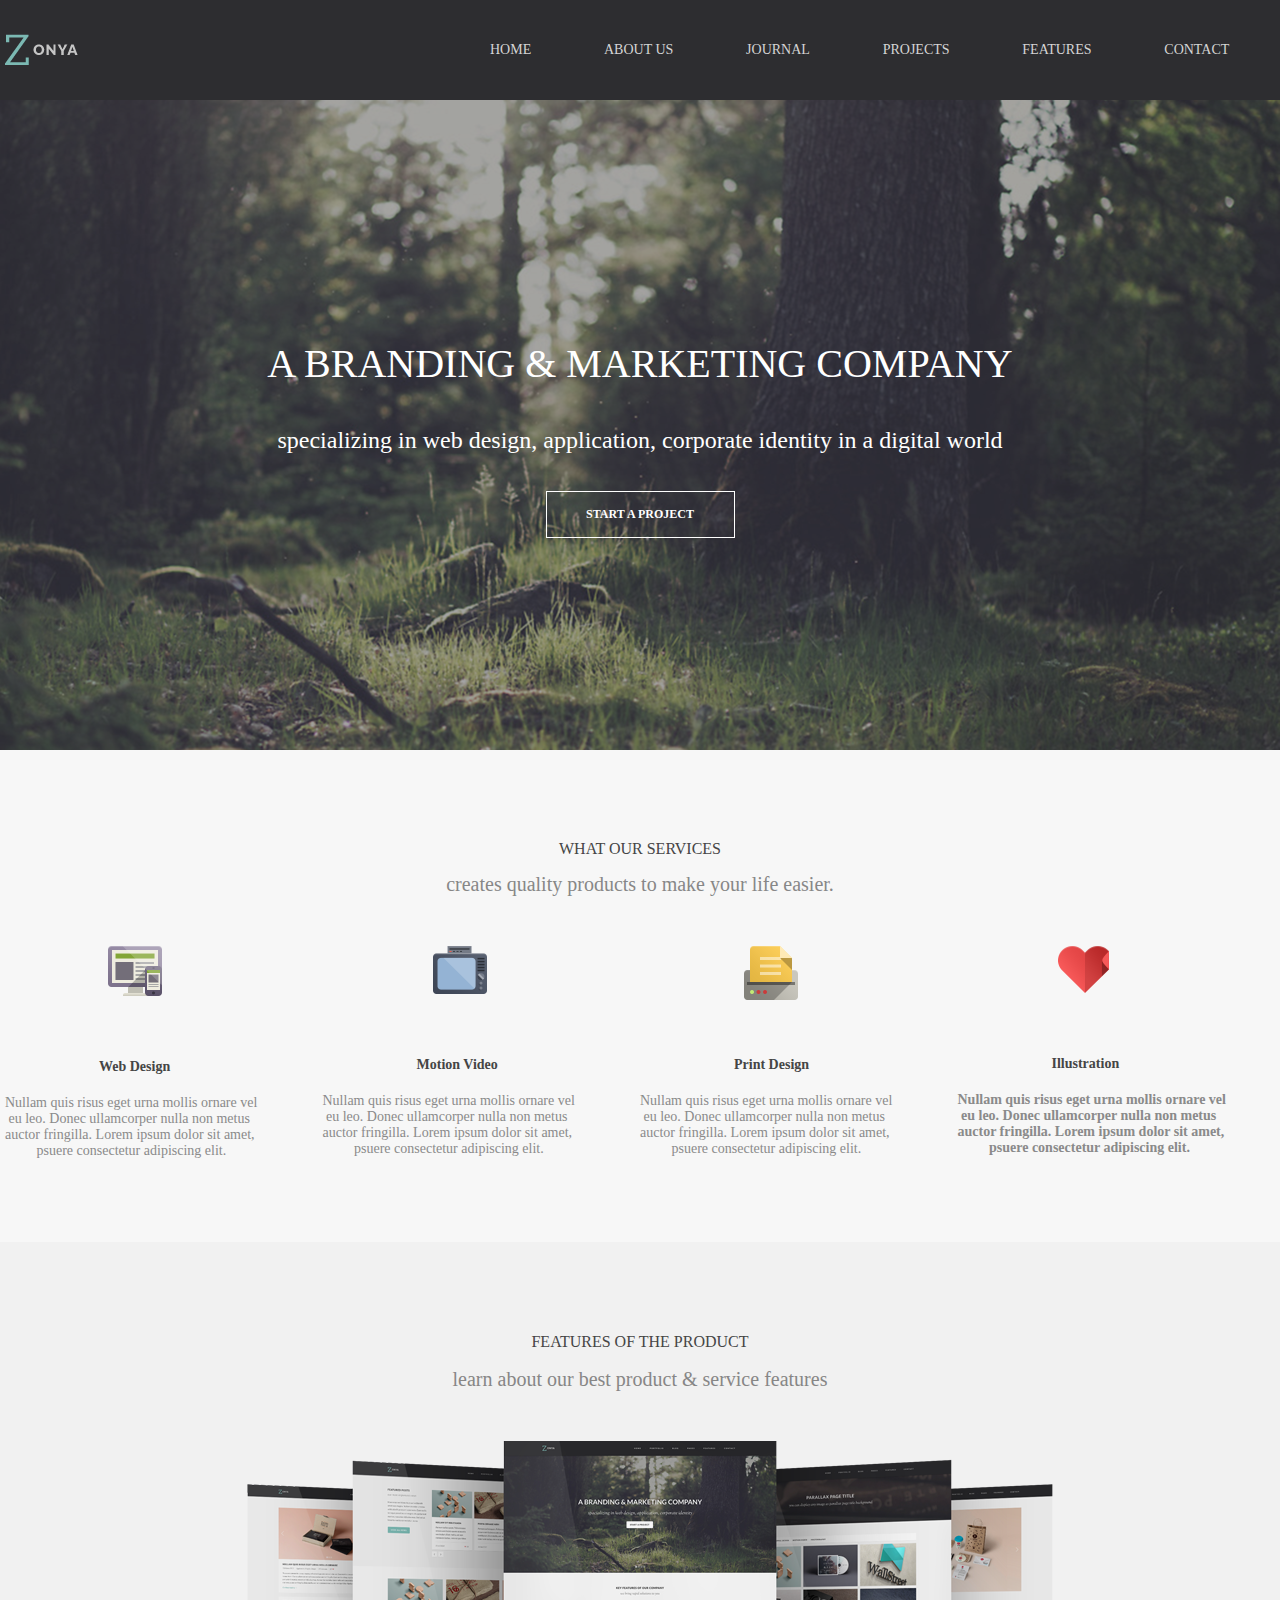
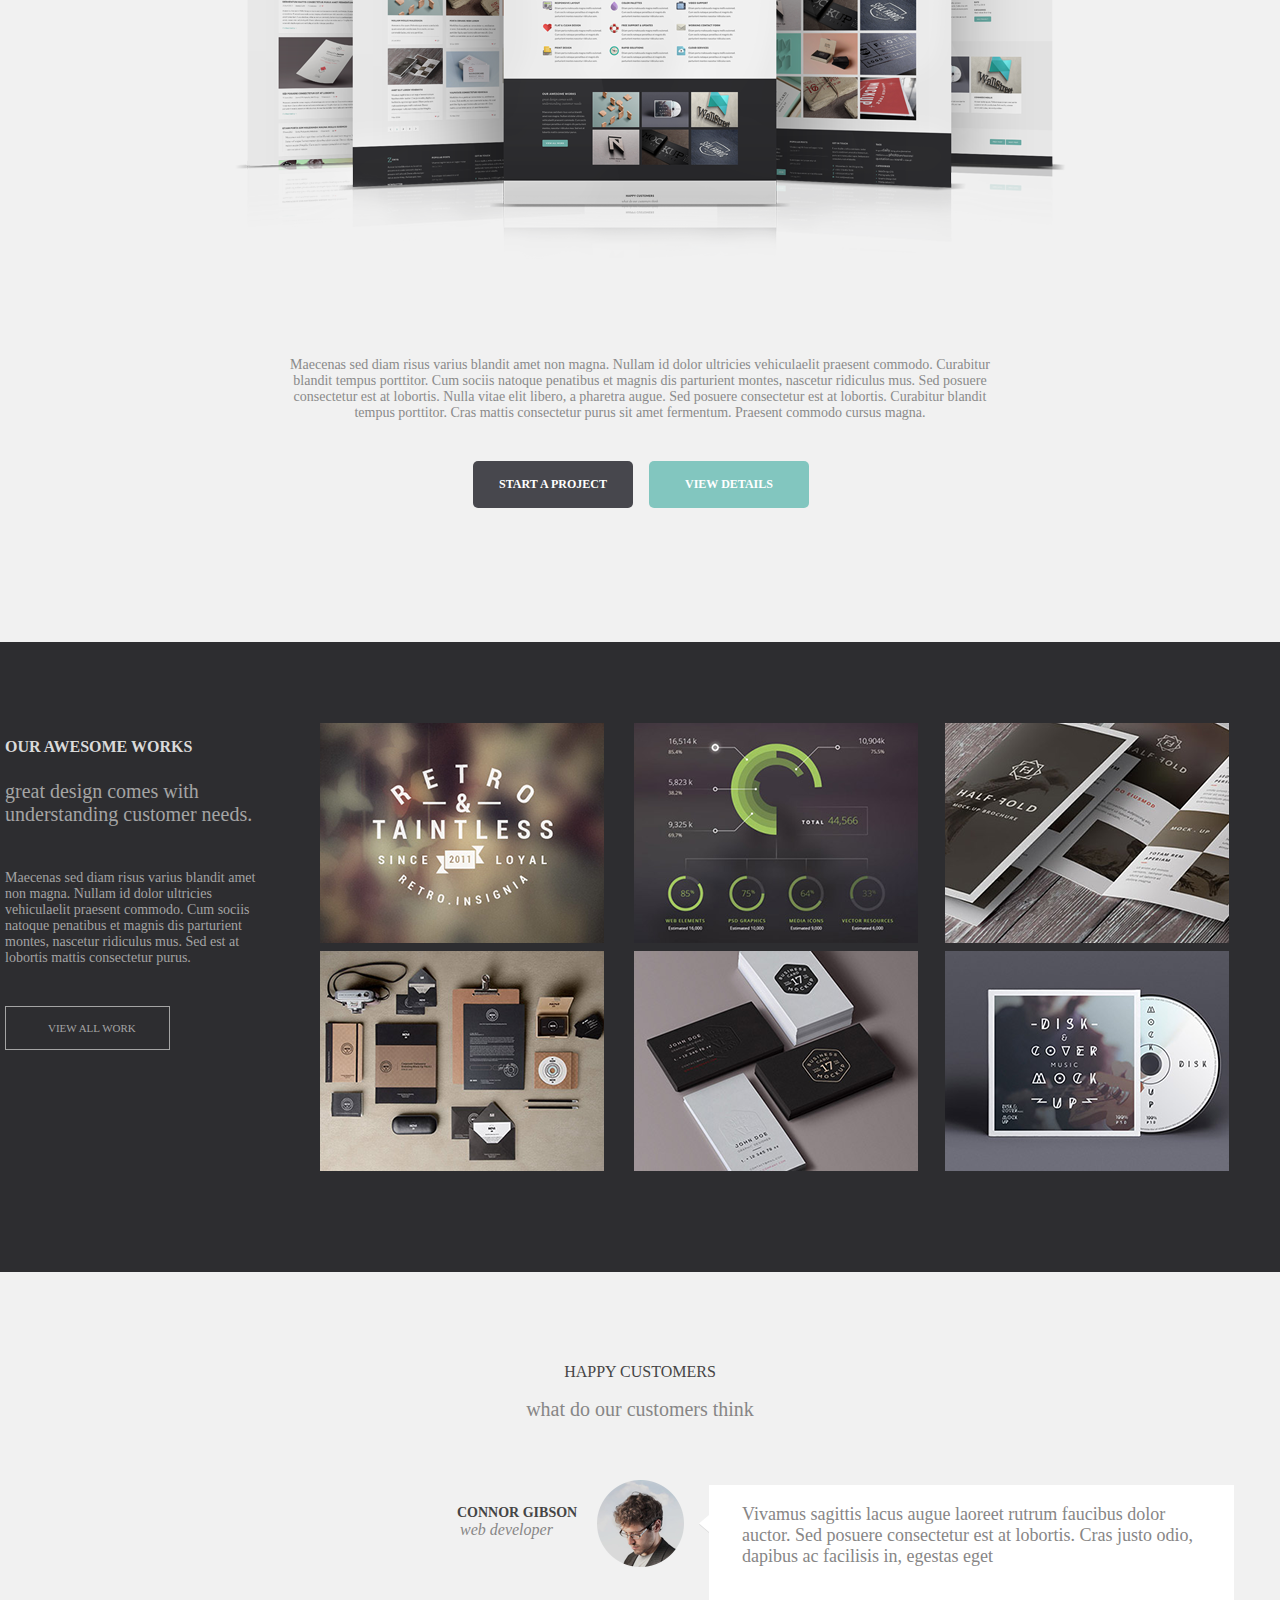
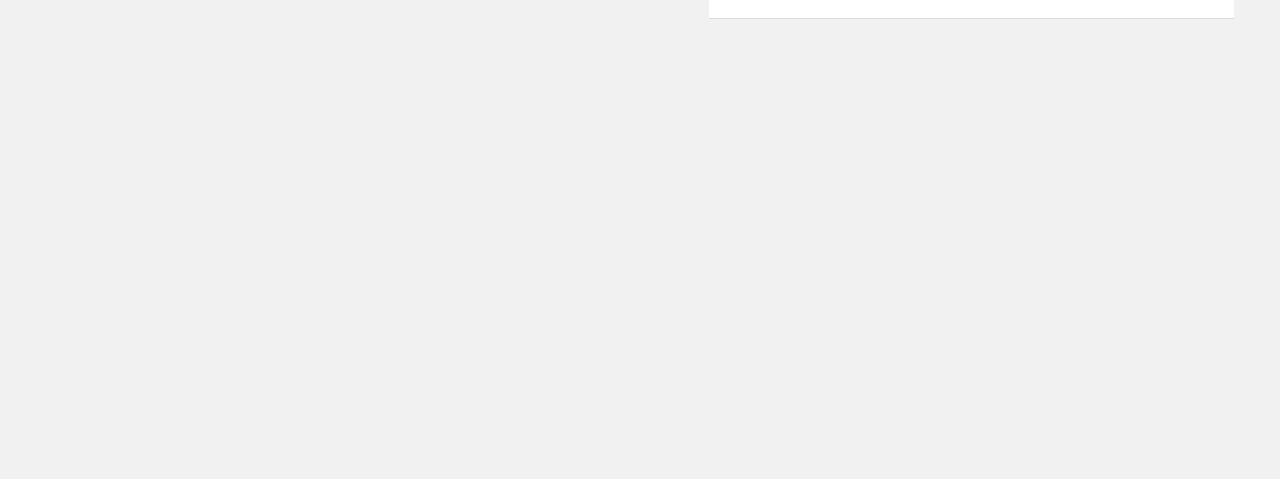
<file: index.html>
<!DOCTYPE html>
<html>
<head>
		<meta http-equiv="Content-Type" content="text/html; charset=utf-8" />
		<title>Sample Free</title>
		<link href="css/style.css" type="text/css" rel="stylesheet" />
		<meta name="viewport" content="width=1024">

</head>
<body>
	<div id="wrapper">
		<header>
			<div id="top">
				<div class="inner">
					<div class="logo">
						<a href="#"><img src="images/logo.png"></a>
					</div>
					<nav>
						<ul>
							<li><a href="#">Home</a></li>
							<li><a href="#">About Us</a></li>
							<li><a href="#">Journal</a></li>
							<li><a href="#">Projects</a></li>
							<li><a href="#">Features</a></li>
							<li><a href="#">Contact</a></li>
						</ul>
					</nav>
				</div>
			</div>
		</header>
		<div class="clear"></div>
		<section>
			<div class="inner">
				<p>a branding & marketing Company</p>
				<span>specializing in web design, application, corporate identity in a digital world</span>
				<a href="#">Start A Project</a>
			</div>
		</section>
		<div class="clear"></div>
		<div id="block1">
			<div class="inner">
				<div class="Our">
					<p>what our services</p>
					<span>creates quality products to make your life easier.</span>
				</div>
				<div class="block-text1">
					<img src="images/image1.png">
					<p>Web Design</p>
					<span>Nullam quis risus eget urna mollis ornare vel<br>&nbspeu leo. Donec ullamcorper nulla non metus<br>auctor fringilla. Lorem ipsum dolor sit amet,<br>&nbsp&nbsp&nbsp&nbsp&nbsp&nbsp&nbsp&nbsp&nbsppsuere consectetur adipiscing elit.</span>
				</div>
				<div class="block-text2">
					<img src="images/image2.png">
					<p>Motion Video</p>
					<span>Nullam quis risus eget urna mollis ornare vel<br>&nbspeu leo. Donec ullamcorper nulla non metus<br> auctor fringilla. Lorem ipsum dolor sit amet,<br>&nbsp&nbsp&nbsp&nbsp&nbsp&nbsp&nbsp&nbsp&nbsppsuere consectetur adipiscing elit.</span>
				</div>
				<div class="block-text3">
					<img src="images/image3.png">
					<p>Print Design</p>
					<span>Nullam quis risus eget urna mollis ornare vel<br>&nbspeu leo. Donec ullamcorper nulla non metus<br> auctor fringilla. Lorem ipsum dolor sit amet,<br>&nbsp&nbsp&nbsp&nbsp&nbsp&nbsp&nbsp&nbsp&nbsppsuere consectetur adipiscing elit.</span>
				</div>
				<div class="block-text4">
					<img src="images/image4.png">
					<p>Illustration</p>
					<span>Nullam quis risus eget urna mollis ornare vel<br>&nbspeu leo. Donec ullamcorper nulla non metus<br> auctor fringilla. Lorem ipsum dolor sit amet,<br>&nbsp&nbsp&nbsp&nbsp&nbsp&nbsp&nbsp&nbsp&nbsppsuere consectetur adipiscing elit.</span>
				</div>
			</div>
		</div>
		<div class="clear"></div>
		<div id="block2">
			<div class="inner">
				<div class="block2-text">
					<p>Features of The Product</p>
					<span>learn about our best product & service features</span>
					<img src="images/block2.png">
				</div>
				<div class="block2-text2">
					<p>Maecenas sed diam risus varius blandit amet non magna. Nullam id dolor ultricies vehiculaelit praesent commodo. Curabitur<br> blandit tempus porttitor. Cum sociis natoque penatibus et magnis dis parturient montes, nascetur ridiculus mus. Sed posuere <br>consectetur est at lobortis. Nulla vitae elit libero, a pharetra augue. Sed posuere consectetur est at lobortis. Curabitur blandit<br> tempus porttitor. Cras mattis consectetur purus sit amet fermentum. Praesent commodo cursus magna.</p>
				</div>
				<div class="block3-text3">
					<a href="#"><p>Start a Project</p></a>
				</div>
				<div class="block3-text4">
					<a href="#"><p>view Details</p></a>
				</div>
			</div>
		</div>
		<div class="clear"></div>
		<div id="block3">
			<div class="inner">
				<div class="block3-text">
					<p>Our Awesome Works</p>
					<span>great design comes with<br> understanding customer needs.</span>
					<a>Maecenas sed diam risus varius blandit amet<br> non magna. Nullam id dolor ultricies<br>vehiculaelit praesent commodo. Cum sociis<br> natoque penatibus et magnis dis parturient<br> montes, nascetur ridiculus mus. Sed  est at<br> lobortis mattis consectetur purus.</a>
				</div>
				<div class="Work">
					<a href="#"><p>view All Work</p></a>
				</div>
				<div class="block-img1">
				<div class="img1">
					<img src="images/a1.png">
				</div>
				<div class="img2">
					<img src="images/a2.png">
				</div>
				<div class="img3">
					<img src="images/a3.png">
				</div>
				</div>
				<div class="img4">
					<img src="images/a4.png">
				</div>
				<div class="img5">
					<img src="images/a5.png">
				</div>
				<div class="img6">
					<img src="images/a6.png">
				</div>
			</div>
		</div>
		<div class="clear"></div>
		<div id="block4">
			<div class="inner">
				<div class="block-4-text">
					<p>Happy customers</p>
					<span>what do our customers think</span>
				</div>
				<div class="block4-img1">
					<p>Connor Gibson</p>
					<span>web developer</span>
					<img src="images/img1.png">
					<a>Vivamus sagittis lacus augue laoreet rutrum faucibus dolor<br> auctor. Sed posuere consectetur est at lobortis. Cras justo odio,<br> dapibus ac facilisis in, egestas eget </a>
				</div>
				<div class="block4-img2">
					
				</div>
				<div class="block4-img3">

				</div>
			</div>
		</div>
	</div>
</body>
<html>
</file>
<file: css/style.css>
*{padding: 0; margin: 0; margin: 0 auto;} *
a {text-decoration: none;}
#wrapper {width: 100%; min-width: 1270px; max-width: 100%; height: 100%; max-height: 100%; min-height: 100%;}
.inner {width:auto; min-width: 1170px; max-width: 1270px; margin:0 auto; font-family: Roboto; font-size: 11px; }
.clear {clear: both; }
/*margin-right: 415px;*/

/*Топ*/
header #top .logo img{display: inline-block; padding: 34px 0px 0px 0px; } 
header #top .logo {display: inline-block;}
header #top {background: #2d2d30; height: 100px;}
header #top nav {margin-left: 415px; margin-top: -23px; }
header #top nav ul {display: inline-block;}
header #top nav ul li {display: inline-block; text-transform: uppercase;	font-size: 10px; font-family: Tahoma; color: #d5d5d5; margin-top: -10px; margin-left: 70px;}
header #top nav ul li a:hover {color: red;}
header #top nav ul li a {color: #d5d5d5; font-size: 14px}

/*Секция*/
section {background: url(../images/Section.png) bottom right; height: 650px; background-size: cover; }
section p {text-align: center; padding: 240px 0px 40px 0px; font-family: Lato; font-size: 40px; color: #fff; text-transform: uppercase;}
section span {text-align: center; display: block; margin-bottom: 37px; font-family: Myriad Pro; font-size: 24px; color: #fff;  }
section a {text-align: center; display: block; font-family: Myriad Pro; font-size: 12px; color: #fff;  text-transform: uppercase; border: 1px solid #ffffff; width: 157px; padding: 15px; font-weight: bold;}
section div a:hover {background: blue; }

#block1 {background: #f7f7f7; height: 492px;}
#block1 .Our p {font-size: 16px; font-family: Tahoma; color: #454545; text-transform: uppercase; text-align: center; padding: 90px 0px 15px 0px}
#block1 .Our span {display: block; font-size: 20px; font-family: Tahoma; color: #878787; text-align: center;}
#block1 .block-text1 {float: left; width: 25%;}
#block1 .block-text1 p {font-weight: bold;	color: #454545; font-size: 14px; font-family: Myriad Pro; padding: 0px 53px 20px 94px}
#block1 .block-text1 img {padding: 50px 0px 61px 103px}
#block1 .block-text1 span {font-size: 14px; color: #8a8a8a; font-family: Myriad Pro;}
#block1 .block-text2 p {font-weight: bold;	color: #454545; font-size: 14px; font-family: Myriad Pro; padding: 0px 53px 20px 94px}
#block1 .block-text2 span {font-size: 14px; color: #8a8a8a; font-family: Myriad Pro;}
#block1 .block-text2 {float: left; width: 25%; }
#block1 .block-text2 img {padding: 50px 0px 61px 110px}
#block1 .block-text3 p {font-weight: bold;	color: #454545; font-size: 14px; font-family: Myriad Pro; padding: 0px 53px 20px 94px}
#block1 .block-text3 span {font-size: 14px; color: #8a8a8a; font-family: Myriad Pro;}
#block1 .block-text3 {float: left; width: 25%; }
#block1 .block-text3 img {padding: 50px 0px 55px 104px}
#block1 .block-text4 p {font-weight: bold;	color: #454545; font-size: 14px; font-family: Myriad Pro; padding: 0px 53px 20px 94px}
#block1 .block-text4 span {font-size: 14px; color: #8a8a8a; font-family: Myriad Pro;}
#block1 .block-text4 {font-weight: bold;	float: left; width: 25%;}
#block1 .block-text4 img {padding: 50px 0px 61px 100px}



#block2 {background: #f1f1f1; height: 1000px;}
#block2 .block2-text p {font-size: 16px; color: #454545; font-family: Myriad Pro; text-align: center; text-transform: uppercase; padding: 91px 0px 17px 0px }
#block2 .block2-text span{display: block;	font-size: 20px; font-family: Myriad Pro; color: #878686; text-align: center; padding: 0px 0px 50px 0px }
#block2 .block2-text img {padding: 0px 0px 66px 230px}
#block2 .block2-text2 p {text-align: center; font-size: 14px; color: #8a8a8a;  font-family: Myriad Pro; padding: 0px 0px 40px 0px }
#block2 .block3-text3 p {color: #fff; font-size: 12px; font-family: Myriad Pro; font-weight: bold; text-transform: uppercase; text-align: center; padding: 16px 0px 16px 0px;  }
#block2 .block3-text3 {background: #47474d; width: 160px; border-radius: 5px; margin-left: 468px;}
#block2 .block3-text4 p {color: #fff; font-size: 12px; font-family: Myriad Pro; font-weight: bold; margin-top: -47px;	 text-transform: uppercase; text-align: center; padding: 16px 0px 16px 0px;  }
#block2 .block3-text4 {background: #82c6bf; width: 160px; border-radius: 5px; margin-left: 644px; }
#block2 .block3-text4 div a p:hover {background: red;}
 

#block3 {background: #2d2d30 ; height: 630px; }
#block3 .block3-text p {font-size: 16px; font-family: Myriad Pro; color: #dadada; text-transform: uppercase; font-weight: bold; padding: 96px 0px 24px 0px; }
#block3 .block3-text span {display: block; color: #a4a4a4; font-size: 20px; font-family: Myriad Pro; padding: 0px 0px 44px 0px; }
#block3 .block3-text a {display: block;	 color: #a4a4a4; font-size: 14px; font-family:  Myriad Pro; margin-bottom: 40px}
#block3 .Work p {text-transform: uppercase; border: 1px solid #a4a4a4; padding: 15px 23px 15px 42px; color: #a4a4a4;}
#block3 .Work {width: 165px; float: left; }
#block3 .Work p:hover {background: #2525e8;}
 


#block3 .block-img1 {}
#block3 .img1 img {float: left; display: block; padding: 0px 0px 0px 150px; margin-top: -283px}
#block3 .img2 img {float: left; display: block;  margin-top: -283px; padding: 0px 0px 0px 464px;}
#block3 .img3 img {float: left; display: block;   margin-top: -283px; padding: 0px 0px 0px 775px;}
#block3 .img4 img {float: left; display: block;; padding: 0px 30px 0px 150px; margin-top: -55px;}
#block3 .img5 img {float: left; display: block;padding: 0px 27px 0px 0px; margin-top: -55px;}
#block3 .img6 img {float: left; display: block; margin-top: -55px;}


#block4 {height: 807px; background: #f1f1f1; }
#block4 .block-4-text p {text-align: center;padding: 91px 0px 17px 0px;	text-transform: uppercase; color: #454545; font-size: 16px; font-family: Myriad Pro; }
#block4 .block-4-text span {text-align: center;	display: block; color: #878686; font-size: 20px; font-family: Myriad Pro; }
#block4 .block4-img1 img  {padding: 0px 0px 0px 0px; display: block; margin-top: -59px;}
#block4 .block4-img1 a {height: 162px;	background: url(../images/Shape-2.png) no-repeat 694px 0px; width: 535px; 	display: block;	padding: 19px 0px 13px 737px; color: #878686; font-family: Myriad Pro; font-size: 18px; margin-top: -82px;}
#block4 .block4-img1 p {font-weight: bold;	padding: 84px 20px 0px 452px; color: #454545; font-size: 14px; font-family: Myriad Pro; text-transform: uppercase;}
#block4 .block4-img1 span {padding: 0px 0px 0px 455px;	font-style: italic;	display: block; color: #878686; font-family: Myriad Pro; font-size: 16px; }
</file>
